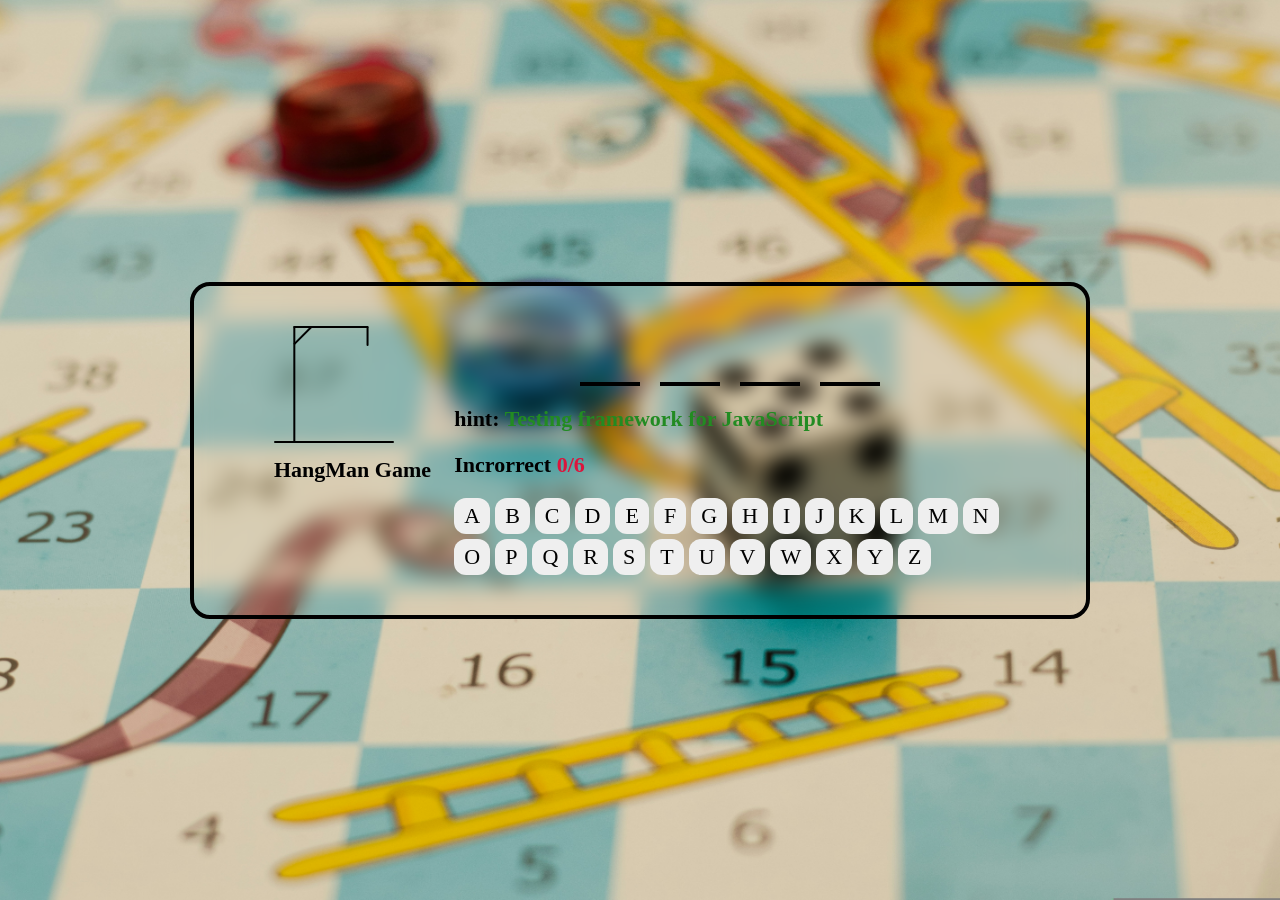
<file: index.html>
<!DOCTYPE html>
<html lang="en">
<head>
    <meta charset="UTF-8">
    <meta name="viewport" content="width=device-width, initial-scale=1.0">
    <title>Document</title>
    <link rel="stylesheet" href="style.css">
</head>
<body>
    <div class="gameModal">
        <div class="gameBox">
            <img src="./assets/lost.gif" alt="">
            <h2>You lost the game</h2>
            <button class="playAgain">Play Again</button>
        </div>
    </div>
    <div class="container">
        <div class="left">
            <img src="./assets/hangman-0.svg" alt="hangManImage" class="hangPic">
            <h2>HangMan Game</h2>
        </div>
        <div class="right">
            <ul class="wordDisplay">
                <!-- <li class="letter "></li>
                <li class="letter"></li>
                <li class="letter"></li>
                <li class="letter"></li> -->
            </ul>
            <h4 class="hintDisplay">
                hint: <b></b>
            </h4>
            <h4 class="guessDisplay">
                Incrorrect <b>0/6</b>
            </h4>
            <div class="keyboard">
                <!-- <button>btn1</button><button>btn2</button><button>btn3</button><button>btn4</button><button>btn5</button><button>btn6</button><button>btn7</button><button>btn8</button><button>btn9</button><button>btn10</button><button>btn11</button><button>btn12</button><button>btn13</button><button>btn14</button><button>btn15</button><button>btn16</button><button>btn17</button><button>btn18</button><button>btn19</button><button>btn20</button><button>btn21</button><button>btn22</button><button>btn23</button><button>btn24</button><button>btn25</button><button>btn26</button> -->
            </div>
        </div>
    </div>
    <script src="./wordList.js"></script>
    <script src="./script.js"></script>
    <!-- 
    -->
</body>
</html>
</file>
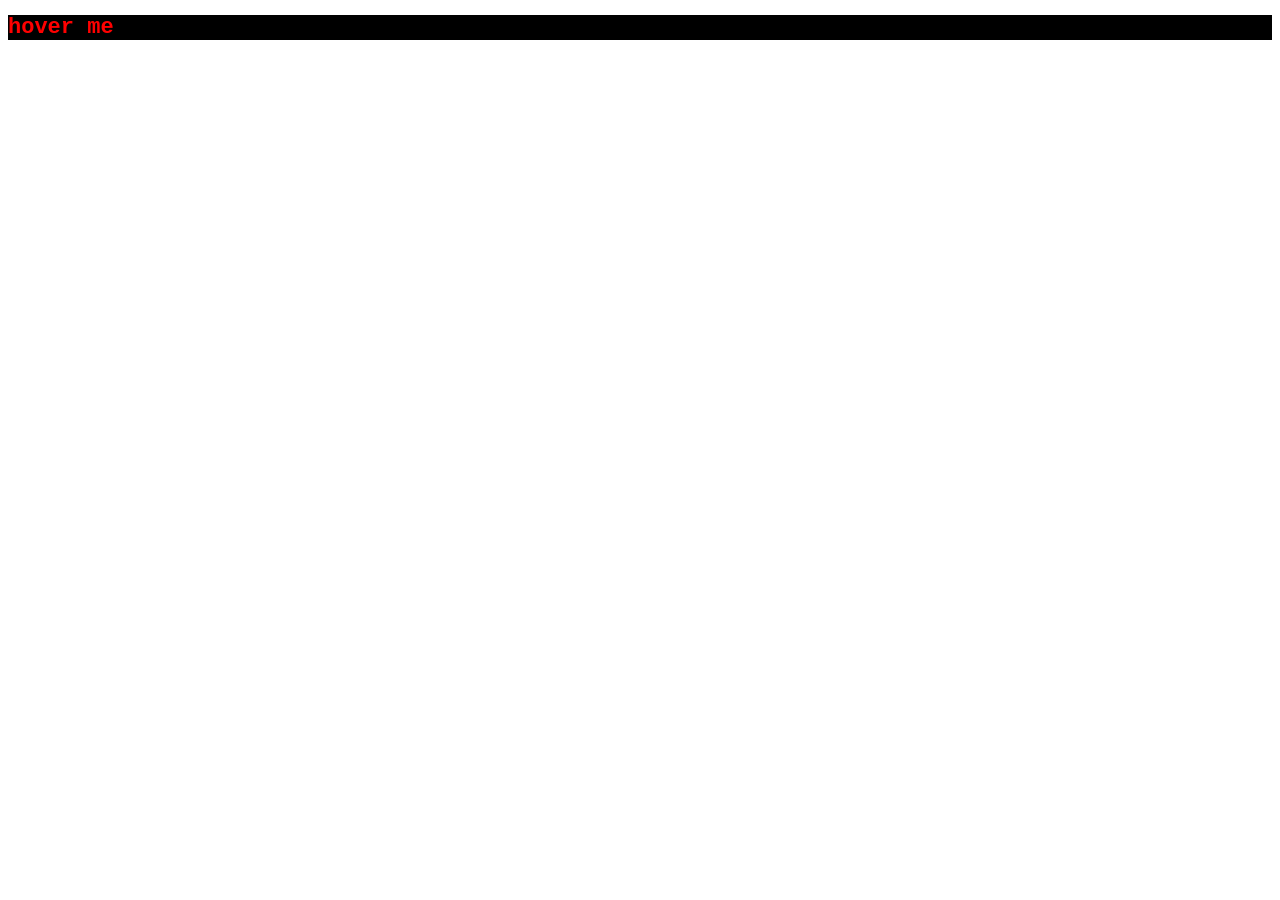
<file: tryrun.html>
<!DOCTYPE html>
<html lang="en">
<head>
    <meta charset="UTF-8">
    <meta name="viewport" content="width=device-width, initial-scale=1.0">
    <title>Document</title>
    <style>
        .h{
            color: red;
            background-color: black;
            font-size: 22px;
            font-family: 'Courier New', Courier, monospace;
        }
        .h:hover{
            background-color: green;
            color: white;
            font-size: 32px;
            font-family: 'Times New Roman', Times, serif;
        }
    </style>
</head>
<body>
    
<h1  class="h"> hover me</h1>

</body>
</html>
</file>
<file: style.css>
@import url('https://fonts.googleapis.com/css2?family=Caveat:wght@400..700&display=swap');
*{
    padding: 0;
    margin: 0;
    box-sizing: border-box;
    font-family: Cambria, Cochin, Georgia, Times, 'Times New Roman', serif;
}
body{
    height: 100vh;
    /* background: linear-gradient(161deg, #0ae636 0%, #1a7506 35%, #197a08 54%, #ffffff 76%); */
    background-image: url(./assets/bgImage.jpg);
    background-size: cover;
    background-position: center;
    display: flex;
    justify-content: center;
    align-items: center;
}
.container{

    /* background-color: white; */
    backdrop-filter: blur(10px);
    background: transparent;
    border: 4px solid #000;
    padding: 40px 80px;
    border-radius: 20px;
    display: flex;
    gap: 20px;
    width: 900px;
}
.container .left img{
    width: 75%;
}
.container .left h2{
    font-size: 22px;
    font-weight: 600;
    margin-top: 10px;

}
.right .wordDisplay{
list-style-type: none;
display: flex;
gap: 20px;
justify-content: center;
margin-bottom: 20px;
align-items: center;
}
.right .wordDisplay .letter{
height: 60px;
width: 60px;
/* margin: 20px 30px 50px 60px ; */
/* padding: 10px 20px 30px ; */
display: flex;
justify-content: center;
align-items: center;
border-bottom: 4px solid black;
font-size: 28px;
color: red;
}
.right .wordDisplay .letter.show{
    border: none;
    color: blue;
    font-size: 35px;
    text-transform: uppercase;
}
.right .hintDisplay{
    margin: 20px 0px;
    font-size: 22px;
    /* text-align: center; */
}
.right .hintDisplay b{
    color: forestgreen;
}
.right .guessDisplay{
     margin: 20px 0px;
    font-size: 22px;
}
.right .guessDisplay b{
    color: crimson;
}
.keyboard{
    display: flex;
    flex-wrap: wrap;
    gap: 5px;
}
.keyboard button{
    font-size: 22px;
    padding: 5px 10px;
    border-radius: 12px;
    text-transform: uppercase;
    border: none;
    /* scale: 0.9; */
    transition: all 0.5s ease;
}
.keyboard button:hover{
    color: forestgreen;
    background-color: black;
    /* scale: 1.2; */
}
.keyboard button:disabled{
    pointer-events: none;
    position: relative;
}
.keyboard button:disabled::after{
    content: "X";
    height: 100%;
    width: 100%;
    position: absolute;
     font-family: "Caveat", cursive;
    left: 0;
    top: 0;
    font-size: 28px;
    font-weight: bold;
    color: red;
}
.gameModal{
    height: 100%;
    width: 100%;
    position: absolute;
    background-color: rgba(0, 0, 0, 0.3);
    left: 0;
    top: 0;
    z-index: 999;
     backdrop-filter: blur(10px);
    background: transparent;
    display: flex;
    justify-content: center;
    align-items: center;
    pointer-events: none;
    opacity: 0;
}
.gameModal.mShow{
    pointer-events: auto;
    opacity: 1;
}
.gameModal .gameBox{
background-color: white;
display: flex;
justify-content: center;
align-items: center;
flex-direction: column;
padding: 40px 10px;
border-radius: 20px;
box-shadow: 10px 10px 50px;
}
.gameModal .gameBox img{
    width: 25%;
}
.gameModal .gameBox h2{
    margin: 10px 0px;
    color: forestgreen;
    text-transform: capitalize;
}
.gameModal .gameBox button{
padding: 12px 8px;
font-size: 18px;
border-radius: 7px;
font-weight: bold;
background-color: powderblue;
border: none;
color: black;
transition: all 0.5s ease-in-out;
}
.gameModal .gameBox button:hover{
background-color: rgb(92, 205, 220);
font-size: 19px;

}
</file>
